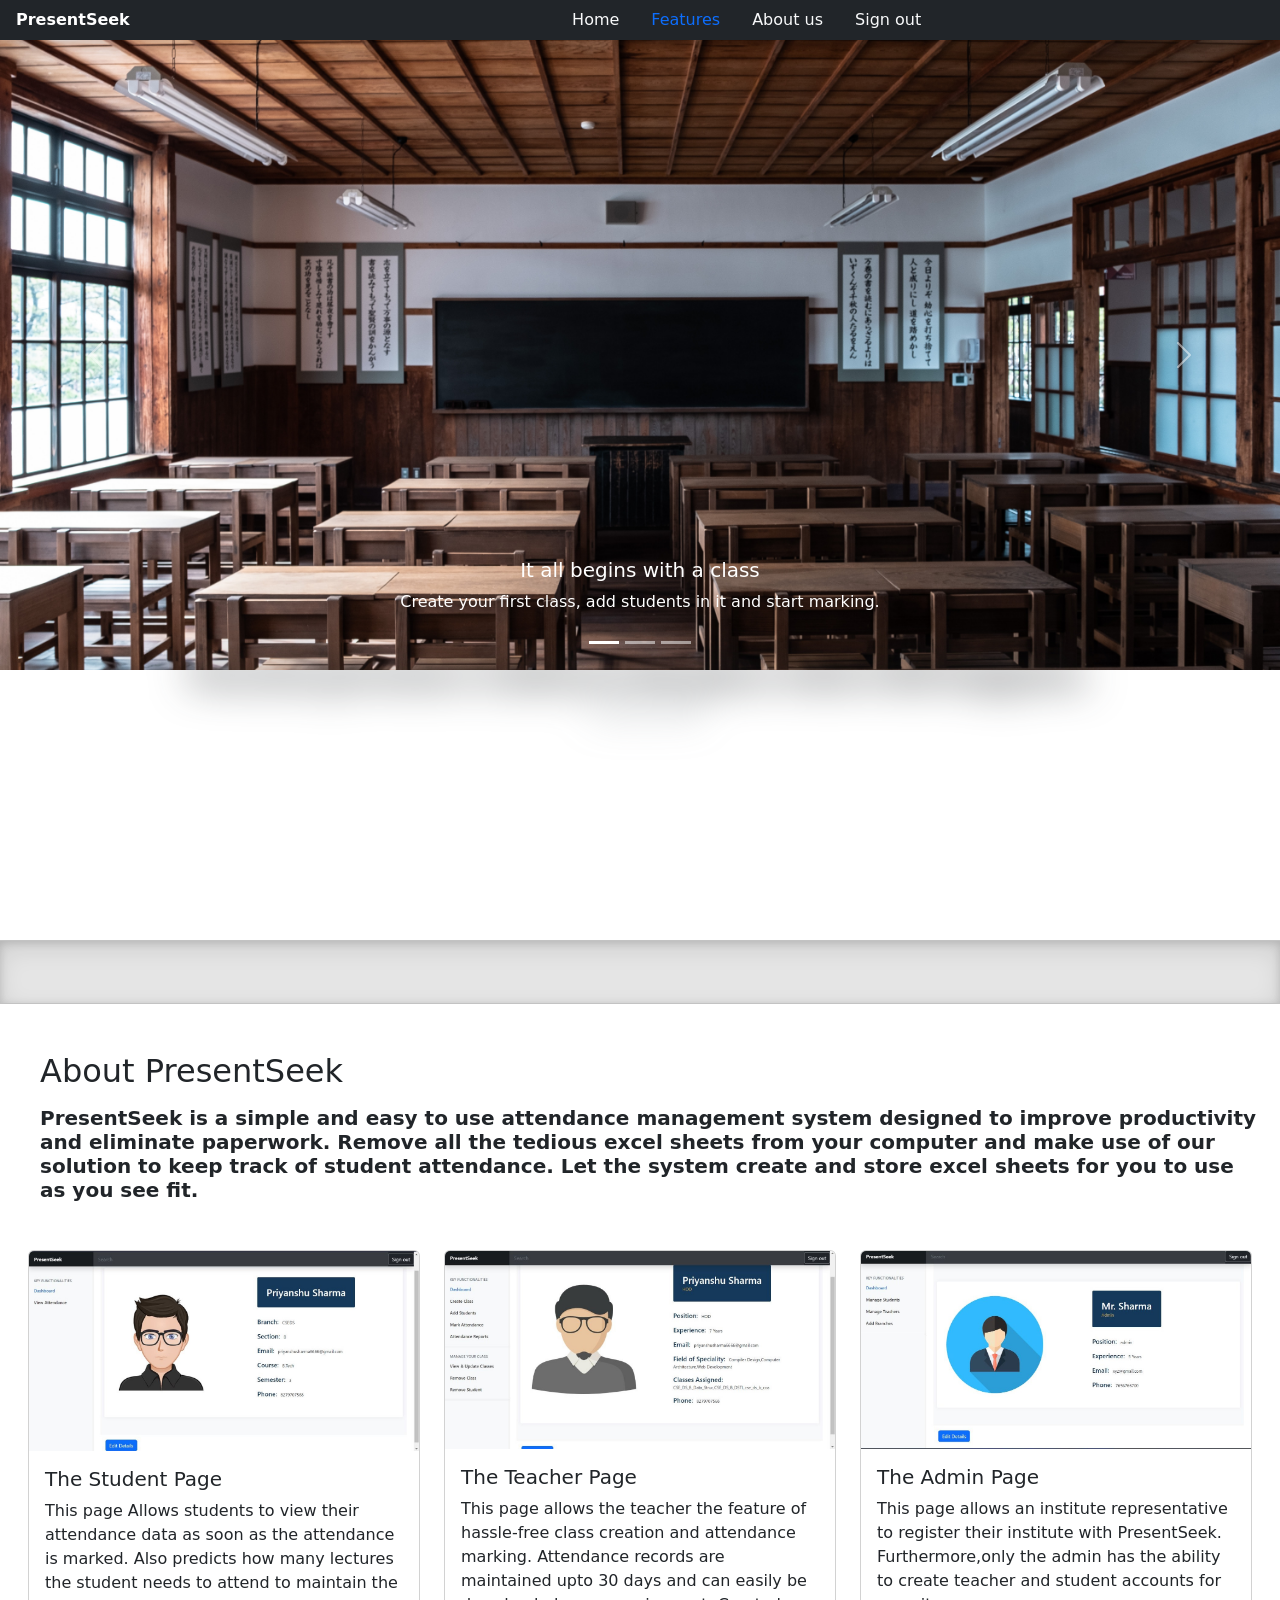
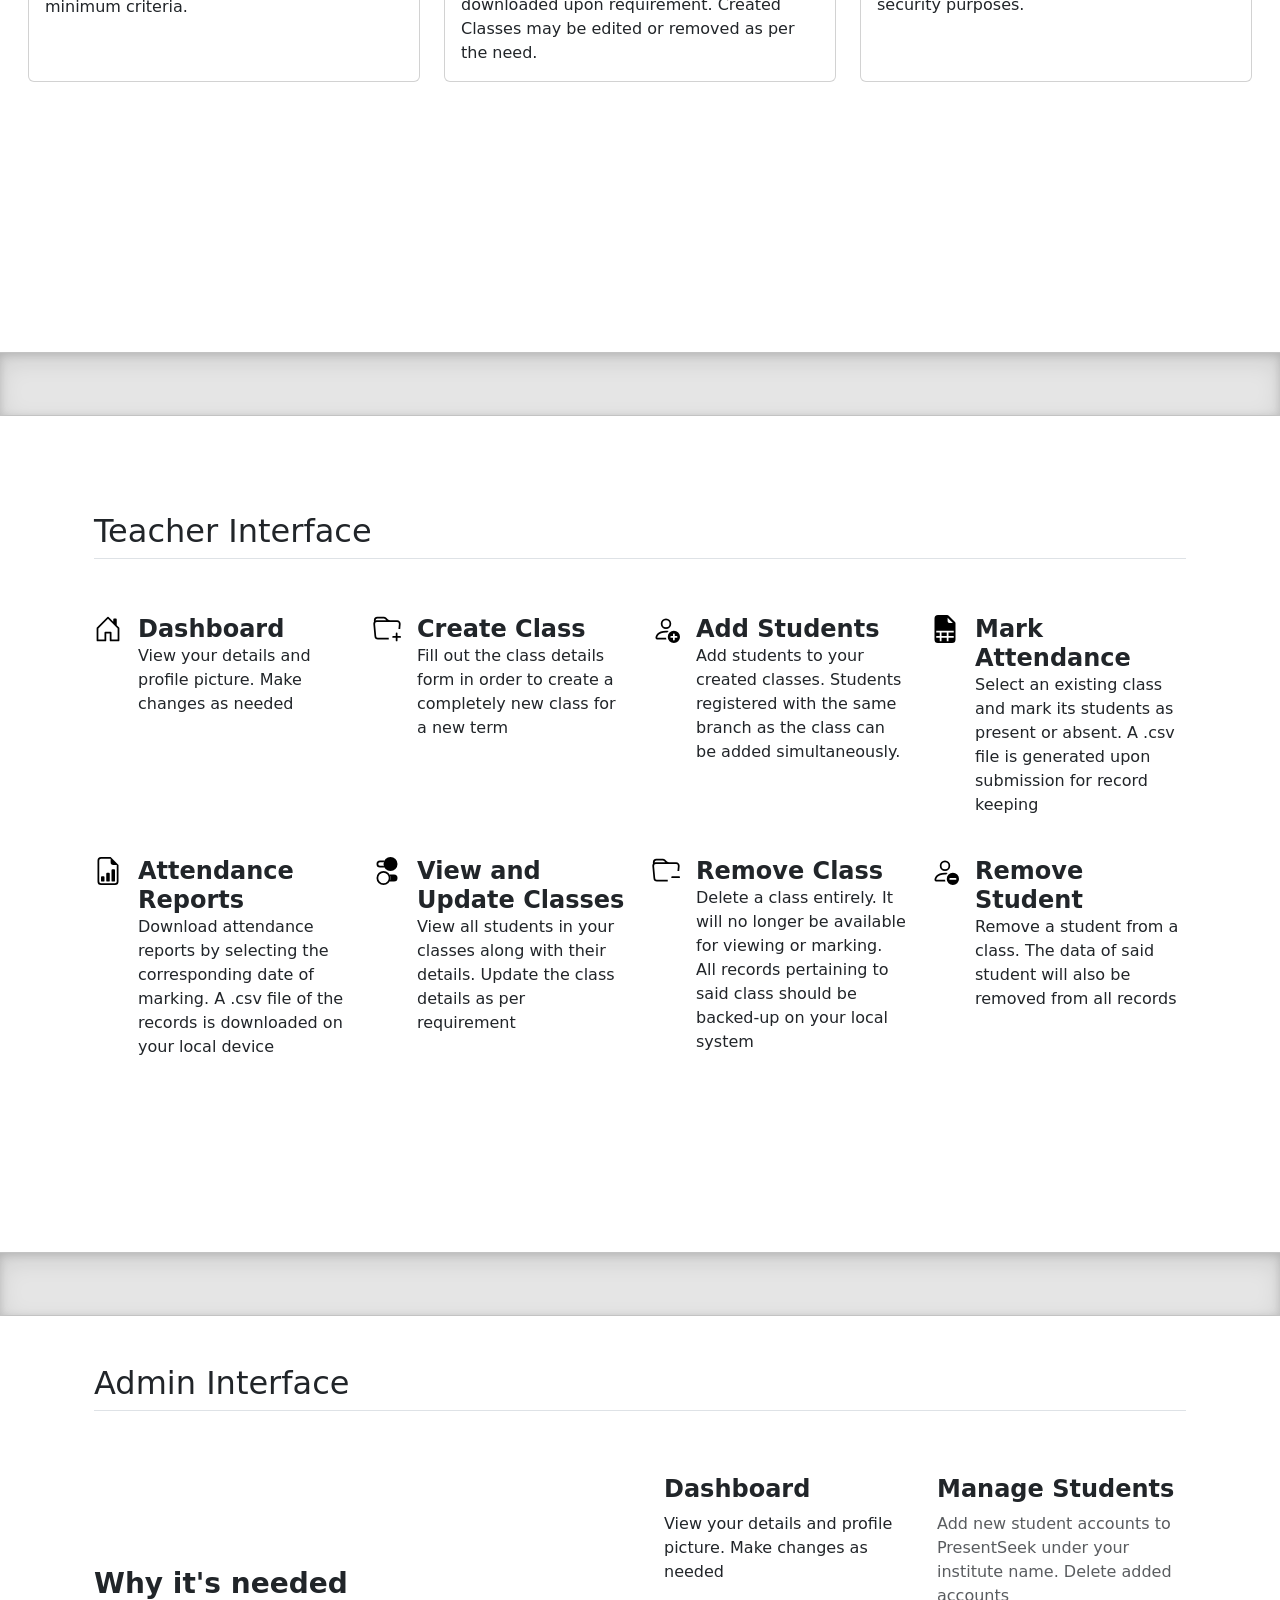
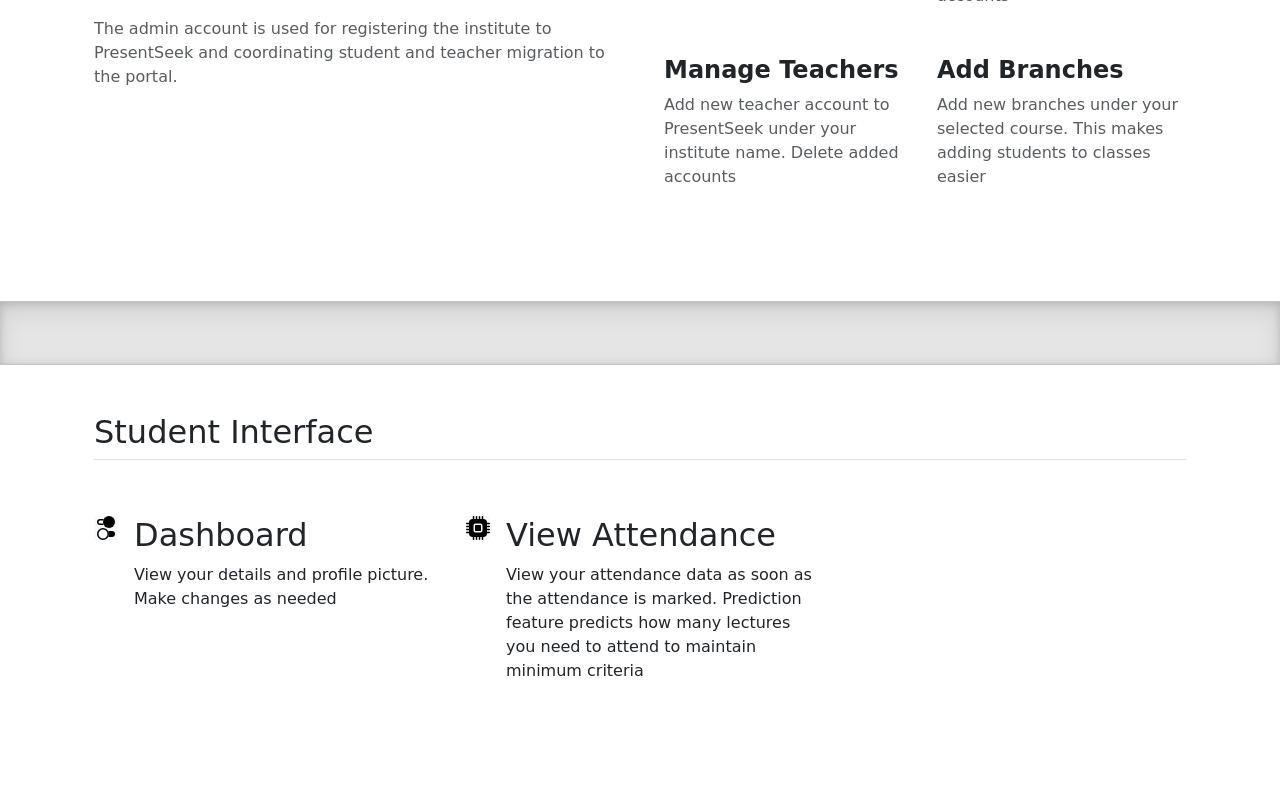
<file: features.html>
<!doctype html>
<html lang="en">
  <head>
    <meta charset="utf-8">
    <meta name="viewport" content="width=device-width, initial-scale=1">
    <title>Bootstrap demo</title>
    <link rel="shortcut icon" href="./images/favicon.ico" type="image/x-icon">
    <link href="https://cdn.jsdelivr.net/npm/bootstrap@5.3.0-alpha1/dist/css/bootstrap.min.css" rel="stylesheet" integrity="sha384-GLhlTQ8iRABdZLl6O3oVMWSktQOp6b7In1Zl3/Jr59b6EGGoI1aFkw7cmDA6j6gD" crossorigin="anonymous">
    <link rel="preconnect" href="https://fonts.googleapis.com">
<link rel="preconnect" href="https://fonts.gstatic.com" crossorigin>
<link href="https://fonts.googleapis.com/css2?family=Noto+Nastaliq+Urdu&display=swap" rel="stylesheet">

  </head>
  <style>
    .cimg{
        width: 100%;
        height: 70vh;
        object-fit:cover;
    }
    .b-example-divider {
        height: 4rem;
        background-color: rgba(0, 0, 0, .1);
        border: solid rgba(0, 0, 0, .15);
        border-width: 1px 0;
        box-shadow: inset 0 .5em 1.5em rgba(0, 0, 0, .1), inset 0 .125em .5em rgba(0, 0, 0, .15);
      }

      .logoStyle{
        transform: translateY(-100%);
        filter: blur(20px);
        transition: all 1s;

      }
      .show{
        transform: translateX(0);
        filter: blur(0);
      }

  </style>
  <body>

    <header class="navbar navbar-dark sticky-top bg-dark flex-md-nowrap p-0 shadow">

      <a class="navbar-brand col-md-3 col-lg-2 me-0 px-3 fs-6" href="#"><strong>PresentSeek</strong></a>
    
     
        <ul class="nav justify-content-center form-control form-control-dark w-100 rounded-0 border-0 p-0 bg-dark">
    <li class="nav-item">
      <a class="nav-link text-light" aria-current="page" href="./Teacher/index.php">Home</a>
    </li>
    <li class="nav-item">
      <a class="nav-link active" href="./features.html">Features</a>
    </li>
    <li class="nav-item">
      <a class="nav-link text-light" href="./about.html">About us</a>
    </li>
    
    <li class="nav-item">
    <a class="btn nav-link text-light" onclick="signOut()" >Sign out</a>
    </li>
  </ul>
     
    </header>

    <svg xmlns="http://www.w3.org/2000/svg" style="display: none;">
      <symbol id="bootstrap" viewBox="0 0 118 94">
        <title>Bootstrap</title>
        <path fill-rule="evenodd" clip-rule="evenodd" d="M24.509 0c-6.733 0-11.715 5.893-11.492 12.284.214 6.14-.064 14.092-2.066 20.577C8.943 39.365 5.547 43.485 0 44.014v5.972c5.547.529 8.943 4.649 10.951 11.153 2.002 6.485 2.28 14.437 2.066 20.577C12.794 88.106 17.776 94 24.51 94H93.5c6.733 0 11.714-5.893 11.491-12.284-.214-6.14.064-14.092 2.066-20.577 2.009-6.504 5.396-10.624 10.943-11.153v-5.972c-5.547-.529-8.934-4.649-10.943-11.153-2.002-6.484-2.28-14.437-2.066-20.577C105.214 5.894 100.233 0 93.5 0H24.508zM80 57.863C80 66.663 73.436 72 62.543 72H44a2 2 0 01-2-2V24a2 2 0 012-2h18.437c9.083 0 15.044 4.92 15.044 12.474 0 5.302-4.01 10.049-9.119 10.88v.277C75.317 46.394 80 51.21 80 57.863zM60.521 28.34H49.948v14.934h8.905c6.884 0 10.68-2.772 10.68-7.727 0-4.643-3.264-7.207-9.012-7.207zM49.948 49.2v16.458H60.91c7.167 0 10.964-2.876 10.964-8.281 0-5.406-3.903-8.178-11.425-8.178H49.948z"></path>
      </symbol>
      <symbol id="home" viewBox="0 0 16 16">
        <path d="M8.354 1.146a.5.5 0 0 0-.708 0l-6 6A.5.5 0 0 0 1.5 7.5v7a.5.5 0 0 0 .5.5h4.5a.5.5 0 0 0 .5-.5v-4h2v4a.5.5 0 0 0 .5.5H14a.5.5 0 0 0 .5-.5v-7a.5.5 0 0 0-.146-.354L13 5.793V2.5a.5.5 0 0 0-.5-.5h-1a.5.5 0 0 0-.5.5v1.293L8.354 1.146zM2.5 14V7.707l5.5-5.5 5.5 5.5V14H10v-4a.5.5 0 0 0-.5-.5h-3a.5.5 0 0 0-.5.5v4H2.5z"/>
      </symbol>
      <symbol id="speedometer2" viewBox="0 0 16 16">
        <path d="M8 4a.5.5 0 0 1 .5.5V6a.5.5 0 0 1-1 0V4.5A.5.5 0 0 1 8 4zM3.732 5.732a.5.5 0 0 1 .707 0l.915.914a.5.5 0 1 1-.708.708l-.914-.915a.5.5 0 0 1 0-.707zM2 10a.5.5 0 0 1 .5-.5h1.586a.5.5 0 0 1 0 1H2.5A.5.5 0 0 1 2 10zm9.5 0a.5.5 0 0 1 .5-.5h1.5a.5.5 0 0 1 0 1H12a.5.5 0 0 1-.5-.5zm.754-4.246a.389.389 0 0 0-.527-.02L7.547 9.31a.91.91 0 1 0 1.302 1.258l3.434-4.297a.389.389 0 0 0-.029-.518z"/>
        <path fill-rule="evenodd" d="M0 10a8 8 0 1 1 15.547 2.661c-.442 1.253-1.845 1.602-2.932 1.25C11.309 13.488 9.475 13 8 13c-1.474 0-3.31.488-4.615.911-1.087.352-2.49.003-2.932-1.25A7.988 7.988 0 0 1 0 10zm8-7a7 7 0 0 0-6.603 9.329c.203.575.923.876 1.68.63C4.397 12.533 6.358 12 8 12s3.604.532 4.923.96c.757.245 1.477-.056 1.68-.631A7 7 0 0 0 8 3z"/>
      </symbol>
      <symbol id="table" viewBox="0 0 16 16">
        <path d="M0 2a2 2 0 0 1 2-2h12a2 2 0 0 1 2 2v12a2 2 0 0 1-2 2H2a2 2 0 0 1-2-2V2zm15 2h-4v3h4V4zm0 4h-4v3h4V8zm0 4h-4v3h3a1 1 0 0 0 1-1v-2zm-5 3v-3H6v3h4zm-5 0v-3H1v2a1 1 0 0 0 1 1h3zm-4-4h4V8H1v3zm0-4h4V4H1v3zm5-3v3h4V4H6zm4 4H6v3h4V8z"/>
      </symbol>
      <symbol id="people-circle" viewBox="0 0 16 16">
        <path d="M11 6a3 3 0 1 1-6 0 3 3 0 0 1 6 0z"/>
        <path fill-rule="evenodd" d="M0 8a8 8 0 1 1 16 0A8 8 0 0 1 0 8zm8-7a7 7 0 0 0-5.468 11.37C3.242 11.226 4.805 10 8 10s4.757 1.225 5.468 2.37A7 7 0 0 0 8 1z"/>
      </symbol>
      <symbol id="grid" viewBox="0 0 16 16">
        <path d="M1 2.5A1.5 1.5 0 0 1 2.5 1h3A1.5 1.5 0 0 1 7 2.5v3A1.5 1.5 0 0 1 5.5 7h-3A1.5 1.5 0 0 1 1 5.5v-3zM2.5 2a.5.5 0 0 0-.5.5v3a.5.5 0 0 0 .5.5h3a.5.5 0 0 0 .5-.5v-3a.5.5 0 0 0-.5-.5h-3zm6.5.5A1.5 1.5 0 0 1 10.5 1h3A1.5 1.5 0 0 1 15 2.5v3A1.5 1.5 0 0 1 13.5 7h-3A1.5 1.5 0 0 1 9 5.5v-3zm1.5-.5a.5.5 0 0 0-.5.5v3a.5.5 0 0 0 .5.5h3a.5.5 0 0 0 .5-.5v-3a.5.5 0 0 0-.5-.5h-3zM1 10.5A1.5 1.5 0 0 1 2.5 9h3A1.5 1.5 0 0 1 7 10.5v3A1.5 1.5 0 0 1 5.5 15h-3A1.5 1.5 0 0 1 1 13.5v-3zm1.5-.5a.5.5 0 0 0-.5.5v3a.5.5 0 0 0 .5.5h3a.5.5 0 0 0 .5-.5v-3a.5.5 0 0 0-.5-.5h-3zm6.5.5A1.5 1.5 0 0 1 10.5 9h3a1.5 1.5 0 0 1 1.5 1.5v3a1.5 1.5 0 0 1-1.5 1.5h-3A1.5 1.5 0 0 1 9 13.5v-3zm1.5-.5a.5.5 0 0 0-.5.5v3a.5.5 0 0 0 .5.5h3a.5.5 0 0 0 .5-.5v-3a.5.5 0 0 0-.5-.5h-3z"/>
      </symbol>
      <symbol id="collection" viewBox="0 0 16 16">
        <path d="M2.5 3.5a.5.5 0 0 1 0-1h11a.5.5 0 0 1 0 1h-11zm2-2a.5.5 0 0 1 0-1h7a.5.5 0 0 1 0 1h-7zM0 13a1.5 1.5 0 0 0 1.5 1.5h13A1.5 1.5 0 0 0 16 13V6a1.5 1.5 0 0 0-1.5-1.5h-13A1.5 1.5 0 0 0 0 6v7zm1.5.5A.5.5 0 0 1 1 13V6a.5.5 0 0 1 .5-.5h13a.5.5 0 0 1 .5.5v7a.5.5 0 0 1-.5.5h-13z"/>
      </symbol>
      <symbol id="calendar3" viewBox="0 0 16 16">
        <path d="M14 0H2a2 2 0 0 0-2 2v12a2 2 0 0 0 2 2h12a2 2 0 0 0 2-2V2a2 2 0 0 0-2-2zM1 3.857C1 3.384 1.448 3 2 3h12c.552 0 1 .384 1 .857v10.286c0 .473-.448.857-1 .857H2c-.552 0-1-.384-1-.857V3.857z"/>
        <path d="M6.5 7a1 1 0 1 0 0-2 1 1 0 0 0 0 2zm3 0a1 1 0 1 0 0-2 1 1 0 0 0 0 2zm3 0a1 1 0 1 0 0-2 1 1 0 0 0 0 2zm-9 3a1 1 0 1 0 0-2 1 1 0 0 0 0 2zm3 0a1 1 0 1 0 0-2 1 1 0 0 0 0 2zm3 0a1 1 0 1 0 0-2 1 1 0 0 0 0 2zm3 0a1 1 0 1 0 0-2 1 1 0 0 0 0 2zm-9 3a1 1 0 1 0 0-2 1 1 0 0 0 0 2zm3 0a1 1 0 1 0 0-2 1 1 0 0 0 0 2zm3 0a1 1 0 1 0 0-2 1 1 0 0 0 0 2z"/>
      </symbol>
      <symbol id="chat-quote-fill" viewBox="0 0 16 16">
        <path d="M16 8c0 3.866-3.582 7-8 7a9.06 9.06 0 0 1-2.347-.306c-.584.296-1.925.864-4.181 1.234-.2.032-.352-.176-.273-.362.354-.836.674-1.95.77-2.966C.744 11.37 0 9.76 0 8c0-3.866 3.582-7 8-7s8 3.134 8 7zM7.194 6.766a1.688 1.688 0 0 0-.227-.272 1.467 1.467 0 0 0-.469-.324l-.008-.004A1.785 1.785 0 0 0 5.734 6C4.776 6 4 6.746 4 7.667c0 .92.776 1.666 1.734 1.666.343 0 .662-.095.931-.26-.137.389-.39.804-.81 1.22a.405.405 0 0 0 .011.59c.173.16.447.155.614-.01 1.334-1.329 1.37-2.758.941-3.706a2.461 2.461 0 0 0-.227-.4zM11 9.073c-.136.389-.39.804-.81 1.22a.405.405 0 0 0 .012.59c.172.16.446.155.613-.01 1.334-1.329 1.37-2.758.942-3.706a2.466 2.466 0 0 0-.228-.4 1.686 1.686 0 0 0-.227-.273 1.466 1.466 0 0 0-.469-.324l-.008-.004A1.785 1.785 0 0 0 10.07 6c-.957 0-1.734.746-1.734 1.667 0 .92.777 1.666 1.734 1.666.343 0 .662-.095.931-.26z"/>
      </symbol>
      <symbol id="cpu-fill" viewBox="0 0 16 16">
        <path d="M6.5 6a.5.5 0 0 0-.5.5v3a.5.5 0 0 0 .5.5h3a.5.5 0 0 0 .5-.5v-3a.5.5 0 0 0-.5-.5h-3z"/>
        <path d="M5.5.5a.5.5 0 0 0-1 0V2A2.5 2.5 0 0 0 2 4.5H.5a.5.5 0 0 0 0 1H2v1H.5a.5.5 0 0 0 0 1H2v1H.5a.5.5 0 0 0 0 1H2v1H.5a.5.5 0 0 0 0 1H2A2.5 2.5 0 0 0 4.5 14v1.5a.5.5 0 0 0 1 0V14h1v1.5a.5.5 0 0 0 1 0V14h1v1.5a.5.5 0 0 0 1 0V14h1v1.5a.5.5 0 0 0 1 0V14a2.5 2.5 0 0 0 2.5-2.5h1.5a.5.5 0 0 0 0-1H14v-1h1.5a.5.5 0 0 0 0-1H14v-1h1.5a.5.5 0 0 0 0-1H14v-1h1.5a.5.5 0 0 0 0-1H14A2.5 2.5 0 0 0 11.5 2V.5a.5.5 0 0 0-1 0V2h-1V.5a.5.5 0 0 0-1 0V2h-1V.5a.5.5 0 0 0-1 0V2h-1V.5zm1 4.5h3A1.5 1.5 0 0 1 11 6.5v3A1.5 1.5 0 0 1 9.5 11h-3A1.5 1.5 0 0 1 5 9.5v-3A1.5 1.5 0 0 1 6.5 5z"/>
      </symbol>
      <symbol id="gear-fill" viewBox="0 0 16 16">
        <path d="M9.405 1.05c-.413-1.4-2.397-1.4-2.81 0l-.1.34a1.464 1.464 0 0 1-2.105.872l-.31-.17c-1.283-.698-2.686.705-1.987 1.987l.169.311c.446.82.023 1.841-.872 2.105l-.34.1c-1.4.413-1.4 2.397 0 2.81l.34.1a1.464 1.464 0 0 1 .872 2.105l-.17.31c-.698 1.283.705 2.686 1.987 1.987l.311-.169a1.464 1.464 0 0 1 2.105.872l.1.34c.413 1.4 2.397 1.4 2.81 0l.1-.34a1.464 1.464 0 0 1 2.105-.872l.31.17c1.283.698 2.686-.705 1.987-1.987l-.169-.311a1.464 1.464 0 0 1 .872-2.105l.34-.1c1.4-.413 1.4-2.397 0-2.81l-.34-.1a1.464 1.464 0 0 1-.872-2.105l.17-.31c.698-1.283-.705-2.686-1.987-1.987l-.311.169a1.464 1.464 0 0 1-2.105-.872l-.1-.34zM8 10.93a2.929 2.929 0 1 1 0-5.86 2.929 2.929 0 0 1 0 5.858z"/>
      </symbol>
      <symbol id="speedometer" viewBox="0 0 16 16">
        <path d="M8 2a.5.5 0 0 1 .5.5V4a.5.5 0 0 1-1 0V2.5A.5.5 0 0 1 8 2zM3.732 3.732a.5.5 0 0 1 .707 0l.915.914a.5.5 0 1 1-.708.708l-.914-.915a.5.5 0 0 1 0-.707zM2 8a.5.5 0 0 1 .5-.5h1.586a.5.5 0 0 1 0 1H2.5A.5.5 0 0 1 2 8zm9.5 0a.5.5 0 0 1 .5-.5h1.5a.5.5 0 0 1 0 1H12a.5.5 0 0 1-.5-.5zm.754-4.246a.389.389 0 0 0-.527-.02L7.547 7.31A.91.91 0 1 0 8.85 8.569l3.434-4.297a.389.389 0 0 0-.029-.518z"/>
        <path fill-rule="evenodd" d="M6.664 15.889A8 8 0 1 1 9.336.11a8 8 0 0 1-2.672 15.78zm-4.665-4.283A11.945 11.945 0 0 1 8 10c2.186 0 4.236.585 6.001 1.606a7 7 0 1 0-12.002 0z"/>
      </symbol>


        <symbol id="folder-plus" viewBox="0 0 16 16">
        <path d="m.5 3 .04.87a1.99 1.99 0 0 0-.342 1.311l.637 7A2 2 0 0 0 2.826 14H9v-1H2.826a1 1 0 0 1-.995-.91l-.637-7A1 1 0 0 1 2.19 4h11.62a1 1 0 0 1 .996 1.09L14.54 8h1.005l.256-2.819A2 2 0 0 0 13.81 3H9.828a2 2 0 0 1-1.414-.586l-.828-.828A2 2 0 0 0 6.172 1H2.5a2 2 0 0 0-2 2zm5.672-1a1 1 0 0 1 .707.293L7.586 3H2.19c-.24 0-.47.042-.683.12L1.5 2.98a1 1 0 0 1 1-.98h3.672z"/>
        <path d="M13.5 10a.5.5 0 0 1 .5.5V12h1.5a.5.5 0 1 1 0 1H14v1.5a.5.5 0 1 1-1 0V13h-1.5a.5.5 0 0 1 0-1H13v-1.5a.5.5 0 0 1 .5-.5z"/>
      </symbol>

      <symbol id="toggles2" viewBox="0 0 16 16">
        <path d="M9.465 10H12a2 2 0 1 1 0 4H9.465c.34-.588.535-1.271.535-2 0-.729-.195-1.412-.535-2z"/>
        <path d="M6 15a3 3 0 1 0 0-6 3 3 0 0 0 0 6zm0 1a4 4 0 1 1 0-8 4 4 0 0 1 0 8zm.535-10a3.975 3.975 0 0 1-.409-1H4a1 1 0 0 1 0-2h2.126c.091-.355.23-.69.41-1H4a2 2 0 1 0 0 4h2.535z"/>
        <path d="M14 4a4 4 0 1 1-8 0 4 4 0 0 1 8 0z"/>
      </symbol>
      <symbol id="tools" viewBox="0 0 16 16">
        <path d="M1 0L0 1l2.2 3.081a1 1 0 0 0 .815.419h.07a1 1 0 0 1 .708.293l2.675 2.675-2.617 2.654A3.003 3.003 0 0 0 0 13a3 3 0 1 0 5.878-.851l2.654-2.617.968.968-.305.914a1 1 0 0 0 .242 1.023l3.356 3.356a1 1 0 0 0 1.414 0l1.586-1.586a1 1 0 0 0 0-1.414l-3.356-3.356a1 1 0 0 0-1.023-.242L10.5 9.5l-.96-.96 2.68-2.643A3.005 3.005 0 0 0 16 3c0-.269-.035-.53-.102-.777l-2.14 2.141L12 4l-.364-1.757L13.777.102a3 3 0 0 0-3.675 3.68L7.462 6.46 4.793 3.793a1 1 0 0 1-.293-.707v-.071a1 1 0 0 0-.419-.814L1 0zm9.646 10.646a.5.5 0 0 1 .708 0l3 3a.5.5 0 0 1-.708.708l-3-3a.5.5 0 0 1 0-.708zM3 11l.471.242.529.026.287.445.445.287.026.529L5 13l-.242.471-.026.529-.445.287-.287.445-.529.026L3 15l-.471-.242L2 14.732l-.287-.445L1.268 14l-.026-.529L1 13l.242-.471.026-.529.445-.287.287-.445.529-.026L3 11z"/>
      </symbol>
      <symbol id="chevron-right" viewBox="0 0 16 16">
        <path fill-rule="evenodd" d="M4.646 1.646a.5.5 0 0 1 .708 0l6 6a.5.5 0 0 1 0 .708l-6 6a.5.5 0 0 1-.708-.708L10.293 8 4.646 2.354a.5.5 0 0 1 0-.708z"/>
      </symbol>
      <symbol id="geo-fill" viewBox="0 0 16 16">
        <path fill-rule="evenodd" d="M4 4a4 4 0 1 1 4.5 3.969V13.5a.5.5 0 0 1-1 0V7.97A4 4 0 0 1 4 3.999zm2.493 8.574a.5.5 0 0 1-.411.575c-.712.118-1.28.295-1.655.493a1.319 1.319 0 0 0-.37.265.301.301 0 0 0-.057.09V14l.002.008a.147.147 0 0 0 .016.033.617.617 0 0 0 .145.15c.165.13.435.27.813.395.751.25 1.82.414 3.024.414s2.273-.163 3.024-.414c.378-.126.648-.265.813-.395a.619.619 0 0 0 .146-.15.148.148 0 0 0 .015-.033L12 14v-.004a.301.301 0 0 0-.057-.09 1.318 1.318 0 0 0-.37-.264c-.376-.198-.943-.375-1.655-.493a.5.5 0 1 1 .164-.986c.77.127 1.452.328 1.957.594C12.5 13 13 13.4 13 14c0 .426-.26.752-.544.977-.29.228-.68.413-1.116.558-.878.293-2.059.465-3.34.465-1.281 0-2.462-.172-3.34-.465-.436-.145-.826-.33-1.116-.558C3.26 14.752 3 14.426 3 14c0-.599.5-1 .961-1.243.505-.266 1.187-.467 1.957-.594a.5.5 0 0 1 .575.411z"/>
      </symbol>

      <symbol viewBox="0 0 16 16" id="add"><path d="M12.5 16a3.5 3.5 0 1 0 0-7 3.5 3.5 0 0 0 0 7Zm.5-5v1h1a.5.5 0 0 1 0 1h-1v1a.5.5 0 0 1-1 0v-1h-1a.5.5 0 0 1 0-1h1v-1a.5.5 0 0 1 1 0Zm-2-6a3 3 0 1 1-6 0 3 3 0 0 1 6 0ZM8 7a2 2 0 1 0 0-4 2 2 0 0 0 0 4Z"/>
        <path d="M8.256 14a4.474 4.474 0 0 1-.229-1.004H3c.001-.246.154-.986.832-1.664C4.484 10.68 5.711 10 8 10c.26 0 .507.009.74.025.226-.341.496-.65.804-.918C9.077 9.038 8.564 9 8 9c-5 0-6 3-6 4s1 1 1 1h5.256Z"/>
      </symbol>

      <symbol viewBox="0 0 16 16" id="mark"><path d="M6 12v-2h3v2H6z"/>
        <path d="M9.293 0H4a2 2 0 0 0-2 2v12a2 2 0 0 0 2 2h8a2 2 0 0 0 2-2V4.707A1 1 0 0 0 13.707 4L10 .293A1 1 0 0 0 9.293 0zM9.5 3.5v-2l3 3h-2a1 1 0 0 1-1-1zM3 9h10v1h-3v2h3v1h-3v2H9v-2H6v2H5v-2H3v-1h2v-2H3V9z"/>
      </symbol>

      <symbol viewBox="0 0 16 16" id="report"> <path d="M10 13.5a.5.5 0 0 0 .5.5h1a.5.5 0 0 0 .5-.5v-6a.5.5 0 0 0-.5-.5h-1a.5.5 0 0 0-.5.5v6zm-2.5.5a.5.5 0 0 1-.5-.5v-4a.5.5 0 0 1 .5-.5h1a.5.5 0 0 1 .5.5v4a.5.5 0 0 1-.5.5h-1zm-3 0a.5.5 0 0 1-.5-.5v-2a.5.5 0 0 1 .5-.5h1a.5.5 0 0 1 .5.5v2a.5.5 0 0 1-.5.5h-1z"/>
        <path d="M14 14V4.5L9.5 0H4a2 2 0 0 0-2 2v12a2 2 0 0 0 2 2h8a2 2 0 0 0 2-2zM9.5 3A1.5 1.5 0 0 0 11 4.5h2V14a1 1 0 0 1-1 1H4a1 1 0 0 1-1-1V2a1 1 0 0 1 1-1h5.5v2z"/>
      </symbol>

      <symbol viewBox="0 0 16 16" id="folder-minus">
        <path d="m.5 3 .04.87a1.99 1.99 0 0 0-.342 1.311l.637 7A2 2 0 0 0 2.826 14H9v-1H2.826a1 1 0 0 1-.995-.91l-.637-7A1 1 0 0 1 2.19 4h11.62a1 1 0 0 1 .996 1.09L14.54 8h1.005l.256-2.819A2 2 0 0 0 13.81 3H9.828a2 2 0 0 1-1.414-.586l-.828-.828A2 2 0 0 0 6.172 1H2.5a2 2 0 0 0-2 2zm5.672-1a1 1 0 0 1 .707.293L7.586 3H2.19c-.24 0-.47.042-.683.12L1.5 2.98a1 1 0 0 1 1-.98h3.672z"/>
  <path d="M11 11.5a.5.5 0 0 1 .5-.5h4a.5.5 0 1 1 0 1h-4a.5.5 0 0 1-.5-.5z"/>

      </symbol>

      <symbol viewBox="0 0 16 16" id="user-minus"><path d="M12.5 16a3.5 3.5 0 1 0 0-7 3.5 3.5 0 0 0 0 7ZM11 12h3a.5.5 0 0 1 0 1h-3a.5.5 0 0 1 0-1Zm0-7a3 3 0 1 1-6 0 3 3 0 0 1 6 0ZM8 7a2 2 0 1 0 0-4 2 2 0 0 0 0 4Z"/>
        <path d="M8.256 14a4.474 4.474 0 0 1-.229-1.004H3c.001-.246.154-.986.832-1.664C4.484 10.68 5.711 10 8 10c.26 0 .507.009.74.025.226-.341.496-.65.804-.918C9.077 9.038 8.564 9 8 9c-5 0-6 3-6 4s1 1 1 1h5.256Z"/>
      
      </symbol>

    </svg>
    <div style="height: 100vh;">
    <div id="carouselExampleCaptions" class="carousel slide">
        <div class="carousel-indicators">
          <button type="button" data-bs-target="#carouselExampleCaptions" data-bs-slide-to="0" class="active" aria-current="true" aria-label="Slide 1"></button>
          <button type="button" data-bs-target="#carouselExampleCaptions" data-bs-slide-to="1" aria-label="Slide 2"></button>
          <button type="button" data-bs-target="#carouselExampleCaptions" data-bs-slide-to="2" aria-label="Slide 3"></button>
        </div>
        <div class="carousel-inner mb-5">
          <div class="carousel-item active">
            <img src="./images/classroom2.jpg" class="d-block w-100 cimg" alt="...">
            <div class="carousel-caption d-none d-md-block">
              <h5>It all begins with a class</h5>
              <p>Create your first class, add students in it and start marking.</p>
            </div>
          </div>
          <div class="carousel-item">
            <img src="./images/records.jpg" class="d-block w-100 cimg" alt="...">
            <div class="carousel-caption d-none d-md-block">
              <h5 class="text-dark">Empty your desk</h5>
              <p class="text-dark">Let us handle the record-keeping part so that you have more desk-space.</p>
            </div>
          </div>
          <div class="carousel-item">
            <img src="./images/update.jpg" class="d-block w-100 cimg" alt="...">
            <div class="carousel-caption d-none d-md-block">
              <h5>Make Quick Changes</h5>
              <p>Need to add more students to class or update its term? No problem!</p>
            </div>
          </div>
        </div>
        <button class="carousel-control-prev" type="button" data-bs-target="#carouselExampleCaptions" data-bs-slide="prev">
          <span class="carousel-control-prev-icon" aria-hidden="true"></span>
          <span class="visually-hidden">Previous</span>
        </button>
        <button class="carousel-control-next" type="button" data-bs-target="#carouselExampleCaptions" data-bs-slide="next">
          <span class="carousel-control-next-icon" aria-hidden="true"></span>
          <span class="visually-hidden">Next</span>
        </button>
      </div>

      <blockquote class="blockquote text-center logoStyle" style="font-family: 'Noto Nastaliq Urdu', serif;">
        <h2 class="mb-4"><strong>Practise presence. Embrace the place where life happens.</strong></h2>
        <footer class="blockquote-footer">Eckhart Tolle </footer>
      </blockquote>

    </div>
    <div class="b-example-divider"></div>
    <div style="height: 100vh;">
      
      <h2 class="ms-3 mb-3 mt-5 px-4">About PresentSeek</h2>
      <p class="ms-3 mb-5 fw-semibold h5 px-4">PresentSeek is a simple and easy to use attendance management system designed to improve productivity and eliminate paperwork. Remove all the tedious excel sheets from your computer and make use of our solution to keep track of student attendance. Let the system create and store excel sheets for you to use as you see fit.</p>

      
      <div class="row row-cols-1 row-cols-md-3 g-4 ms-3 me-3">
        <div class="col">
          <div class="card h-100">
            <img src="./images/student panel.jpg " class="card-img-top" alt="...">
            <div class="card-body">
              <h5 class="card-title">The Student Page</h5>
              <p class="card-text">This page Allows students to view their attendance data as soon as the attendance is marked. Also predicts how many lectures the student needs to attend to maintain the minimum criteria.</p>
            </div>
          </div>
        </div>
        <div class="col">
          <div class="card h-100">
            <img src="./images/teacher panel.jpg" class="card-img-top" alt="...">
            <div class="card-body">
              <h5 class="card-title">The Teacher Page</h5>
              <p class="card-text">This page allows the teacher the feature of hassle-free class creation and attendance marking. Attendance records are maintained upto 30 days and can easily be downloaded upon requirement. Created Classes may be edited or removed as per the need.</p>
            </div>
          </div>
        </div>
      
        <div class="col">
          <div class="card h-100">
            <img src="./images/admin panel.jpg" class="card-img-top" alt="...">
            <div class="card-body">
              <h5 class="card-title">The Admin Page</h5>
              <p class="card-text">This page allows an institute representative to register their institute with PresentSeek. Furthermore,only the admin has the ability to create teacher and student accounts for security purposes.</p>
            </div>
          </div>
        </div>
      </div>

    </div>

<div style="height: 100vh;" >
  <div class="b-example-divider"></div>

      <div class="container px-4 py-5 mt-5" id="icon-grid">
        <h2 class="pb-2 border-bottom">Teacher Interface</h2>
    
        <div class="row row-cols-1 row-cols-sm-2 row-cols-md-3 row-cols-lg-4 g-4 py-5">
          <div class="col d-flex align-items-start">
            <svg class="bi text-muted flex-shrink-0 me-3" width="1.75em" height="1.75em"><use xlink:href="#home"></use></svg>
            <div>
              <h3 class="fw-bold mb-0 fs-4">Dashboard</h3>
              <p>View your details and profile picture. Make changes as needed</p>
            </div>
          </div>
          <div class="col d-flex align-items-start">
            <svg class="bi text-muted flex-shrink-0 me-3" width="1.75em" height="1.75em"><use xlink:href="#folder-plus"></use></svg>
            <div>
              <h3 class="fw-bold mb-0 fs-4">Create Class</h3>
              <p>Fill out the class details form in order to create a completely new class for a new term</p>
            </div>
          </div>
          <div class="col d-flex align-items-start">
            <svg class="bi text-muted flex-shrink-0 me-3" width="1.75em" height="1.75em"><use xlink:href="#add"></use></svg>
            <div>
              <h3 class="fw-bold mb-0 fs-4">Add Students</h3>
              <p>Add students to your created classes. Students registered with the same branch as the class can be added simultaneously.</p>
            </div>
          </div>
          <div class="col d-flex align-items-start">
            <svg class="bi text-muted flex-shrink-0 me-3" width="1.75em" height="1.75em"><use xlink:href="#mark"></use></svg>
            <div>
              <h3 class="fw-bold mb-0 fs-4">Mark Attendance</h3>
              <p>Select an existing class and mark its students as present or absent. A .csv file is generated upon submission for record keeping</p>
            </div>
          </div>
          <div class="col d-flex align-items-start">
            <svg class="bi text-muted flex-shrink-0 me-3" width="1.75em" height="1.75em"><use href="#report"></use></svg>
            <div>
              <h3 class="fw-bold mb-0 fs-4">Attendance Reports</h3>
              <p>Download attendance reports by selecting the corresponding date of marking. A .csv file of the records is downloaded on your local device</p>
            </div>
          </div>
          <div class="col d-flex align-items-start">
            <svg class="bi text-muted flex-shrink-0 me-3" width="1.75em" height="1.75em"><use xlink:href="#toggles2"/></svg>
            <div>
              <h3 class="fw-bold mb-0 fs-4">View and Update Classes</h3>
              <p>View all students in your classes along with their details. Update the class details as per requirement</p>
            </div>
          </div>
          <div class="col d-flex align-items-start">
            <svg class="bi text-muted flex-shrink-0 me-3" width="1.75em" height="1.75em"><use xlink:href="#folder-minus"></use></svg>
            <div>
              <h3 class="fw-bold mb-0 fs-4">Remove Class</h3>
              <p>Delete a class entirely. It will no longer be available for viewing or marking. All records pertaining to said class should be backed-up on your local system</p>
            </div>
          </div>
          <div class="col d-flex align-items-start">
            <svg class="bi text-muted flex-shrink-0 me-3" width="1.75em" height="1.75em"><use xlink:href="#user-minus"></use></svg>
            <div>
              <h3 class="fw-bold mb-0 fs-4">Remove Student</h3>
              <p>Remove a student from a class. The data of said student will also be removed from all records</p>
            </div>
          </div>
        </div>
      </div>
    </div>

      <div class="b-example-divider"></div>

      <div class="container px-4 py-5">
        <h2 class="pb-2 border-bottom">Admin Interface</h2>
    
        <div class="row row-cols-1 row-cols-md-2 align-items-md-center g-5 py-5">
          <div class="col d-flex flex-column align-items-start gap-2">
            <h3 class="fw-bold">Why it's needed</h3>
            <p class="text-muted">The admin account is used for registering the institute to PresentSeek and coordinating student and teacher migration to the portal.</p>
            <!-- <a href="#" class="btn btn-primary btn-lg">Primary button</a> -->
          </div>

    
          <div class="col">
            <div class="row row-cols-1 row-cols-sm-2 g-4">
              <div class="col d-flex flex-column gap-2">
                <div class="feature-icon-small d-inline-flex align-items-center justify-content-center text-bg-primary bg-gradient fs-4 rounded-3">
                 
                </div>
                <h4 class="fw-semibold mb-0">Dashboard</h4>
                <p>View your details and profile picture. Make changes as needed</p>

              </div>
    
              <div class="col d-flex flex-column gap-2">
                <div class="feature-icon-small d-inline-flex align-items-center justify-content-center text-bg-primary bg-gradient fs-4 rounded-3">
                
                </div>
                <h4 class="fw-semibold mb-0">Manage Students</h4>
                <p class="text-muted">Add new student accounts to PresentSeek under your institute name. Delete added accounts</p>
              </div>
    
              <div class="col d-flex flex-column gap-2">
                <div class="feature-icon-small d-inline-flex align-items-center justify-content-center text-bg-primary bg-gradient fs-4 rounded-3">
                
                </div>
                <h4 class="fw-semibold mb-0">Manage Teachers</h4>
                <p class="text-muted">Add new teacher account to PresentSeek under your institute name. Delete added accounts</p>
              </div>
    
              <div class="col d-flex flex-column gap-2">
                <div class="feature-icon-small d-inline-flex align-items-center justify-content-center text-bg-primary bg-gradient fs-4 rounded-3">
               
                </div>
                <h4 class="fw-semibold mb-0">Add Branches</h4>
                <p class="text-muted">Add new branches under your selected course. This makes adding students to classes easier</p>
              </div>
            </div>
          </div>
        </div>
      </div>

      <div class="b-example-divider"></div>

      <div class="container px-4 py-5" id="hanging-icons">
        <h2 class="pb-2 border-bottom">Student Interface</h2>
        <div class="row g-4 py-5 row-cols-1 row-cols-lg-3">
          <div class="col d-flex align-items-start">
            <div class="icon-square text-bg-light d-inline-flex align-items-center justify-content-center fs-4 flex-shrink-0 me-3">
              <svg class="bi" width="1em" height="1em"><use xlink:href="#toggles2"></use></svg>
            </div>
            <div>
              <h3 class="fs-2">Dashboard</h3>
              <p>View your details and profile picture. Make changes as needed</p>
             
            </div>
          </div>
          <div class="col d-flex align-items-start">
            <div class="icon-square text-bg-light d-inline-flex align-items-center justify-content-center fs-4 flex-shrink-0 me-3">
              <svg class="bi" width="1em" height="1em"><use xlink:href="#cpu-fill"></use></svg>
            </div>
            <div>
              <h3 class="fs-2">View Attendance</h3>
              <p>View your attendance data as soon as the attendance is marked. Prediction feature predicts how many lectures you need to attend to maintain minimum criteria</p>
              
            </div>
          </div>
       
        </div>
      </div>


    
    <script src="https://cdn.jsdelivr.net/npm/bootstrap@5.3.0-alpha1/dist/js/bootstrap.bundle.min.js" integrity="sha384-w76AqPfDkMBDXo30jS1Sgez6pr3x5MlQ1ZAGC+nuZB+EYdgRZgiwxhTBTkF7CXvN" crossorigin="anonymous"></script>
    <script>

      const observer = new IntersectionObserver((entries) =>{
        entries.forEach((entry) => {
          if(entry.isIntersecting){
            entry.target.classList.add('show');
          }
          else{
            entry.target.classList.remove("show");
          }
        });
      });
      const words = document.querySelectorAll(".logoStyle");
      words.forEach((el) => {
        observer.observe(el);
        
      });

    </script>
  </body>
</html>
</file>
